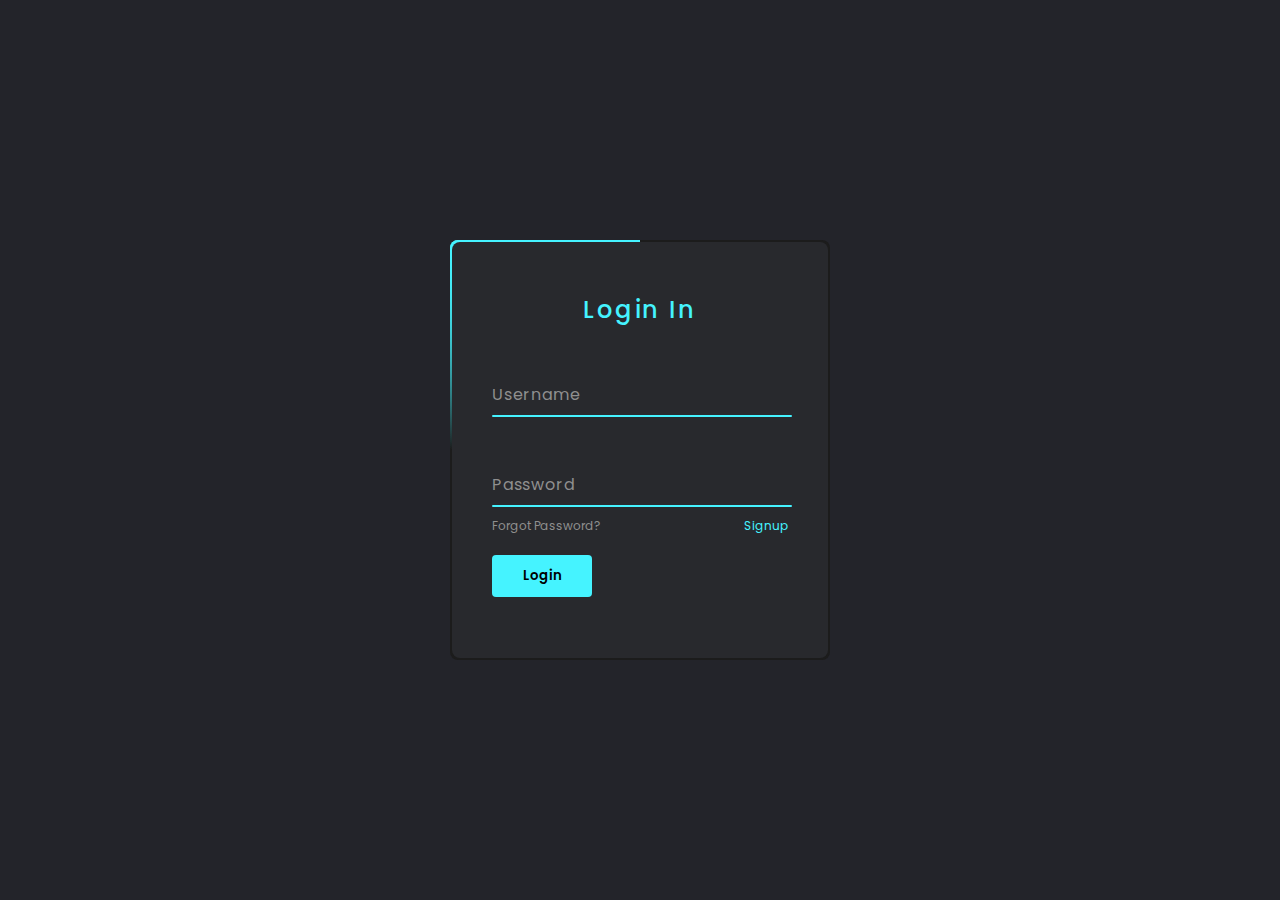
<file: index.html>
<!DOCTYPE html>
<html>

<head>
	<meta charset="UTF-8">
	<title>Login</title>
	<link rel="stylesheet" href="style.css">
</head>

<body>
	<div class="box">
		<form autocomplete="off">
			<h2>Login In</h2>
			<div class="inputBox">
				<input type="text" required>
				<span>Username</span>
				<i></i>
			</div>
			<div class="inputBox">
				<input type="password" required>
				<span>Password</span>
				<i></i>
			</div>
			<div class="links">
				<a href="#">Forgot Password?</a>
				<a href="signup.html">Signup</a>
			</div>
			<input type="submit" value="Login">
		</form>
	</div>
</body>

</html>
</file>
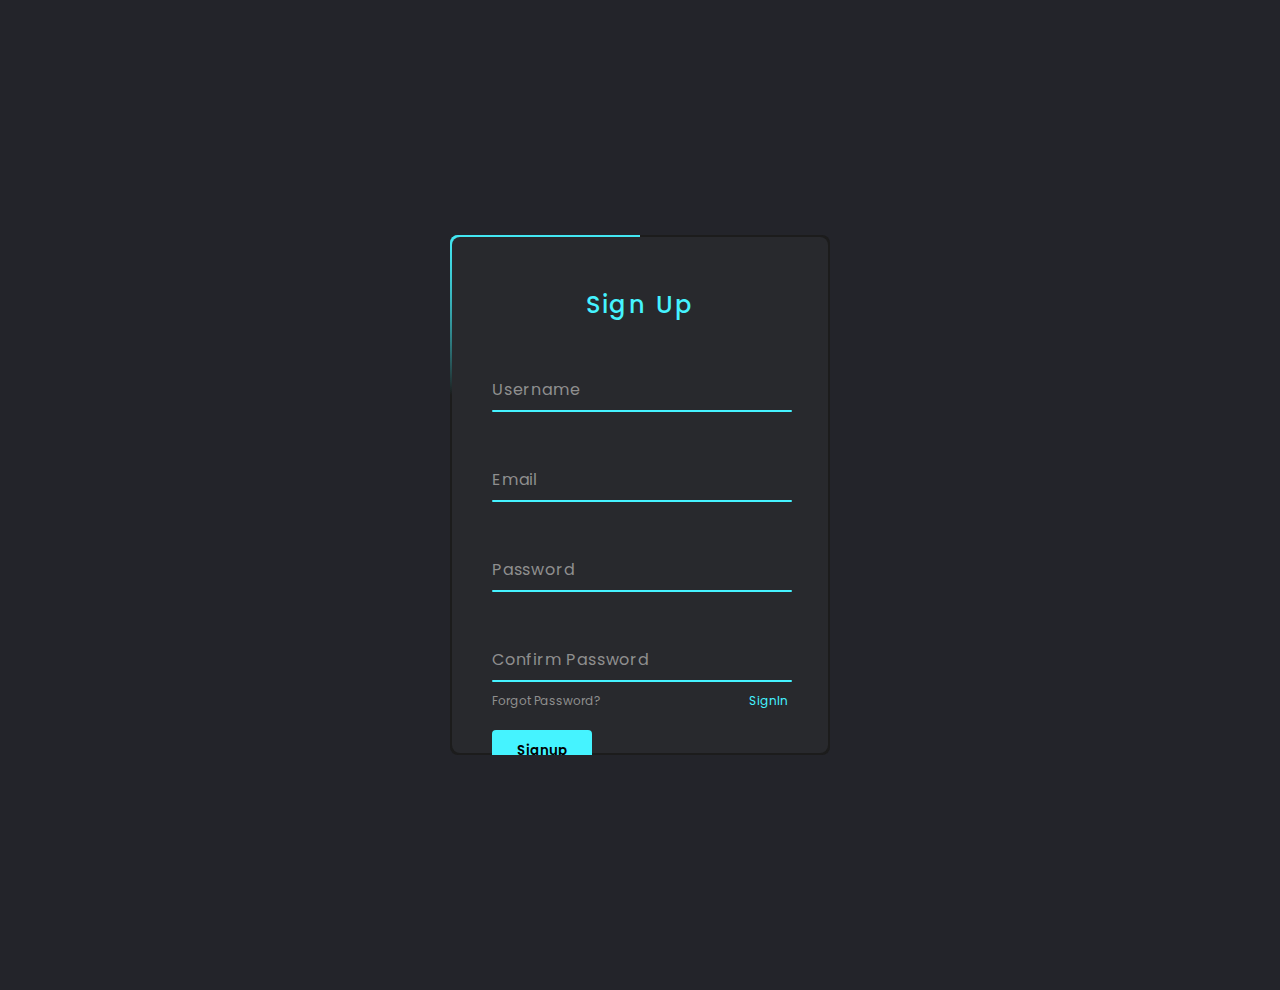
<file: signup.html>
<!DOCTYPE html>
<html>

<head>
    <meta charset="UTF-8">
    <title>Sign</title>
    <link rel="stylesheet" href="style1.css">
</head>

<body>
    <div class="box">
        <form autocomplete="off">
            <h2>Sign Up</h2>
            <div class="inputBox">
                <input type="text" required>
                <span>Username</span>
                <i></i>
            </div>
            <div class="inputBox">
                <input type="text" required>
                <span>Email</span>
                <i></i>
            </div>
            <div class="inputBox">
                <input type="password" required>
                <span>Password</span>
                <i></i>
            </div>
            <div class="inputBox">
                <input type="password" required>
                <span>Confirm Password</span>
                <i></i>
            </div>
            <div class="links">
                <a href="#">Forgot Password?</a>
                <a href="index.html">SignIn</a>
            </div>
            <input type="submit" value="Signup">
        </form>
    </div>
</body>

</html>
</file>
<file: style.css>
@import url('https://fonts.googleapis.com/css2?family=Poppins:wght@300;400;500;600;700;800;900&display=swap');

*{
    margin: 0;
    padding: 0;
    box-sizing: border-box;
    font-family: 'Poppins', sans-serif;
}
body{
    display: flex;
    justify-content: center;
    align-items: center;
    min-height: 100vh;
    flex-direction: column;
    background: #23242a;
}
.box{
    position: relative;
    width: 380px;
    height: 420px;
    background: #1c1c1c;
    border-radius: 8px;
    overflow: hidden;
}
.box::before{
    content: '';
    z-index: 1;
    position: absolute;
    background: linear-gradient(0deg, transparent, #45f3ff, #45f3ff);
    width: 380px;
    height: 420px;
    top: -50%;
    left: -50%;
    animation: animate 6s linear infinite;
    transform-origin: bottom right;
}
.box::after{
    content: '';
    z-index: 1;
    position: absolute;
    background: linear-gradient(0deg, transparent, #45f3ff, #45f3ff);
    width: 380px;
    height: 420px;
    top: -50%;
    left: -50%;
    animation: animate 6s linear infinite;
    transform-origin: bottom right;
    animation-delay: -3s;
}
@keyframes animate{
    0%{
        transform: rotate(0deg);
    }
    100%{
        transform: rotate(360deg);
    }
}
form{
    position: absolute;
    inset: 2px  ;
    background: #28292d;
    z-index: 2;
    padding: 50px 40px;
    border-radius: 8px;
    display: flex;
    flex-direction: column;
}
h2{
    color: #45f3ff;
    font-weight: 500;
    text-align: center;
    letter-spacing: 0.1em;
}
.inputBox{
    position: relative;
    width: 300px;
    margin-top: 35px;
}
.inputBox input{
    position: relative;
    width: 100%;
    padding: 20px 10px 10px;
    background: transparent;
    outline: none;
    box-shadow: none;
    border: none;
    color: #23242a;
    font-size: 1em;
    letter-spacing: 0.05em;
    transition: 0.5s;
    z-index: 10;
}
.inputBox span{
    position: absolute;
    left: 0;
    padding: 20px 0px 10px;
    pointer-events: none;
    font-size: 1em;
    color: #8f8f8f;
    letter-spacing: 0.05em;
    transition: 0.5s;
}
.inputBox input:focus ~ span,.inputBox input:valid ~ span{
    color: #45f3ff;
    transform: translateX(0px) translateY(-34px);
    font-size: 0.75em;
}
.inputBox i{
    position: absolute;
    left: 0;
    bottom: 0;
    width: 100%;
    height: 2px;
    background: #45f3ff;
    border-radius: 4px;
    overflow: hidden;
    transition: 0.5s;
    pointer-events: none;
    z-index: 9;
}
.inputBox input:focus ~ i,.inputBox input:valid ~ i{
    height: 44px;
}
.links{
    display: flex;
    justify-content: space-between;
}
.links a{
    margin: 10px 0;
    font-size: 0.75em;
    color: #8f8f8f;
    text-decoration: beige;
}
.links a:hover, .links a:nth-child(2){
    color: #45f3ff;
}
input[type="submit"]{
    border: none;
    outline: none;
    padding: 11px 25px;
    background: #45f3ff;
    cursor: pointer;
    border-radius: 4px;
    font-weight: 600;
    width: 100px;
    margin-top: 10px;
}
input[type="submit"]:active{
    opacity: 0.8;
}
</file>
<file: style1.css>
@import url('https://fonts.googleapis.com/css2?family=Poppins:wght@300;400;500;600;700;800;900&display=swap');

*{
    margin: 0;
    padding: 0;
    box-sizing: border-box;
    font-family: 'Poppins', sans-serif;
}
body{
    display: flex;
    justify-content: center;
    align-items: center;
    min-height: 110vh;
    flex-direction: column;
    background: #23242a;
}
.box{
    position: relative;
    width: 380px;
    height: 520px;
    background: #1c1c1c;
    border-radius: 8px;
    overflow: hidden;
}
.box::before{
    content: '';
    z-index: 1;
    position: absolute;
    background: linear-gradient(0deg, transparent, #45f3ff, #45f3ff);
    width: 380px;
    height: 420px;
    top: -50%;
    left: -50%;
    animation: animate 6s linear infinite;
    transform-origin: bottom right;
}
.box::after{
    content: '';
    z-index: 1;
    position: absolute;
    background: linear-gradient(0deg, transparent, #45f3ff, #45f3ff);
    width: 380px;
    height: 420px;
    top: -50%;
    left: -50%;
    animation: animate 6s linear infinite;
    transform-origin: bottom right;
    animation-delay: -3s;
}
@keyframes animate{
    0%{
        transform: rotate(0deg);
    }
    100%{
        transform: rotate(360deg);
    }
}
form{
    position: absolute;
    inset: 2px  ;
    background: #28292d;
    z-index: 2;
    padding: 50px 40px;
    border-radius: 8px;
    display: flex;
    flex-direction: column;
}
h2{
    color: #45f3ff;
    font-weight: 500;
    text-align: center;
    letter-spacing: 0.1em;
}
.inputBox{
    position: relative;
    width: 300px;
    margin-top: 35px;
}
.inputBox input{
    position: relative;
    width: 100%;
    padding: 20px 10px 10px;
    background: transparent;
    outline: none;
    box-shadow: none;
    border: none;
    color: #23242a;
    font-size: 1em;
    letter-spacing: 0.05em;
    transition: 0.5s;
    z-index: 10;
}
.inputBox span{
    position: absolute;
    left: 0;
    padding: 20px 0px 10px;
    pointer-events: none;
    font-size: 1em;
    color: #8f8f8f;
    letter-spacing: 0.05em;
    transition: 0.5s;
}
.inputBox input:focus ~ span,.inputBox input:valid ~ span{
    color: #45f3ff;
    transform: translateX(0px) translateY(-34px);
    font-size: 0.75em;
}
.inputBox i{
    position: absolute;
    left: 0;
    bottom: 0;
    width: 100%;
    height: 2px;
    background: #45f3ff;
    border-radius: 4px;
    overflow: hidden;
    transition: 0.5s;
    pointer-events: none;
    z-index: 9;
}
.inputBox input:focus ~ i,.inputBox input:valid ~ i{
    height: 44px;
}
.links{
    display: flex;
    justify-content: space-between;
}
.links a{
    margin: 10px 0;
    font-size: 0.75em;
    color: #8f8f8f;
    text-decoration: beige;
}
.links a:hover, .links a:nth-child(2){
    color: #45f3ff;
}
input[type="submit"]{
    border: none;
    outline: none;
    padding: 11px 25px;
    background: #45f3ff;
    cursor: pointer;
    border-radius: 4px;
    font-weight: 600;
    width: 100px;
    margin-top: 10px;
}
input[type="submit"]:active{
    opacity: 0.8;
}
</file>
